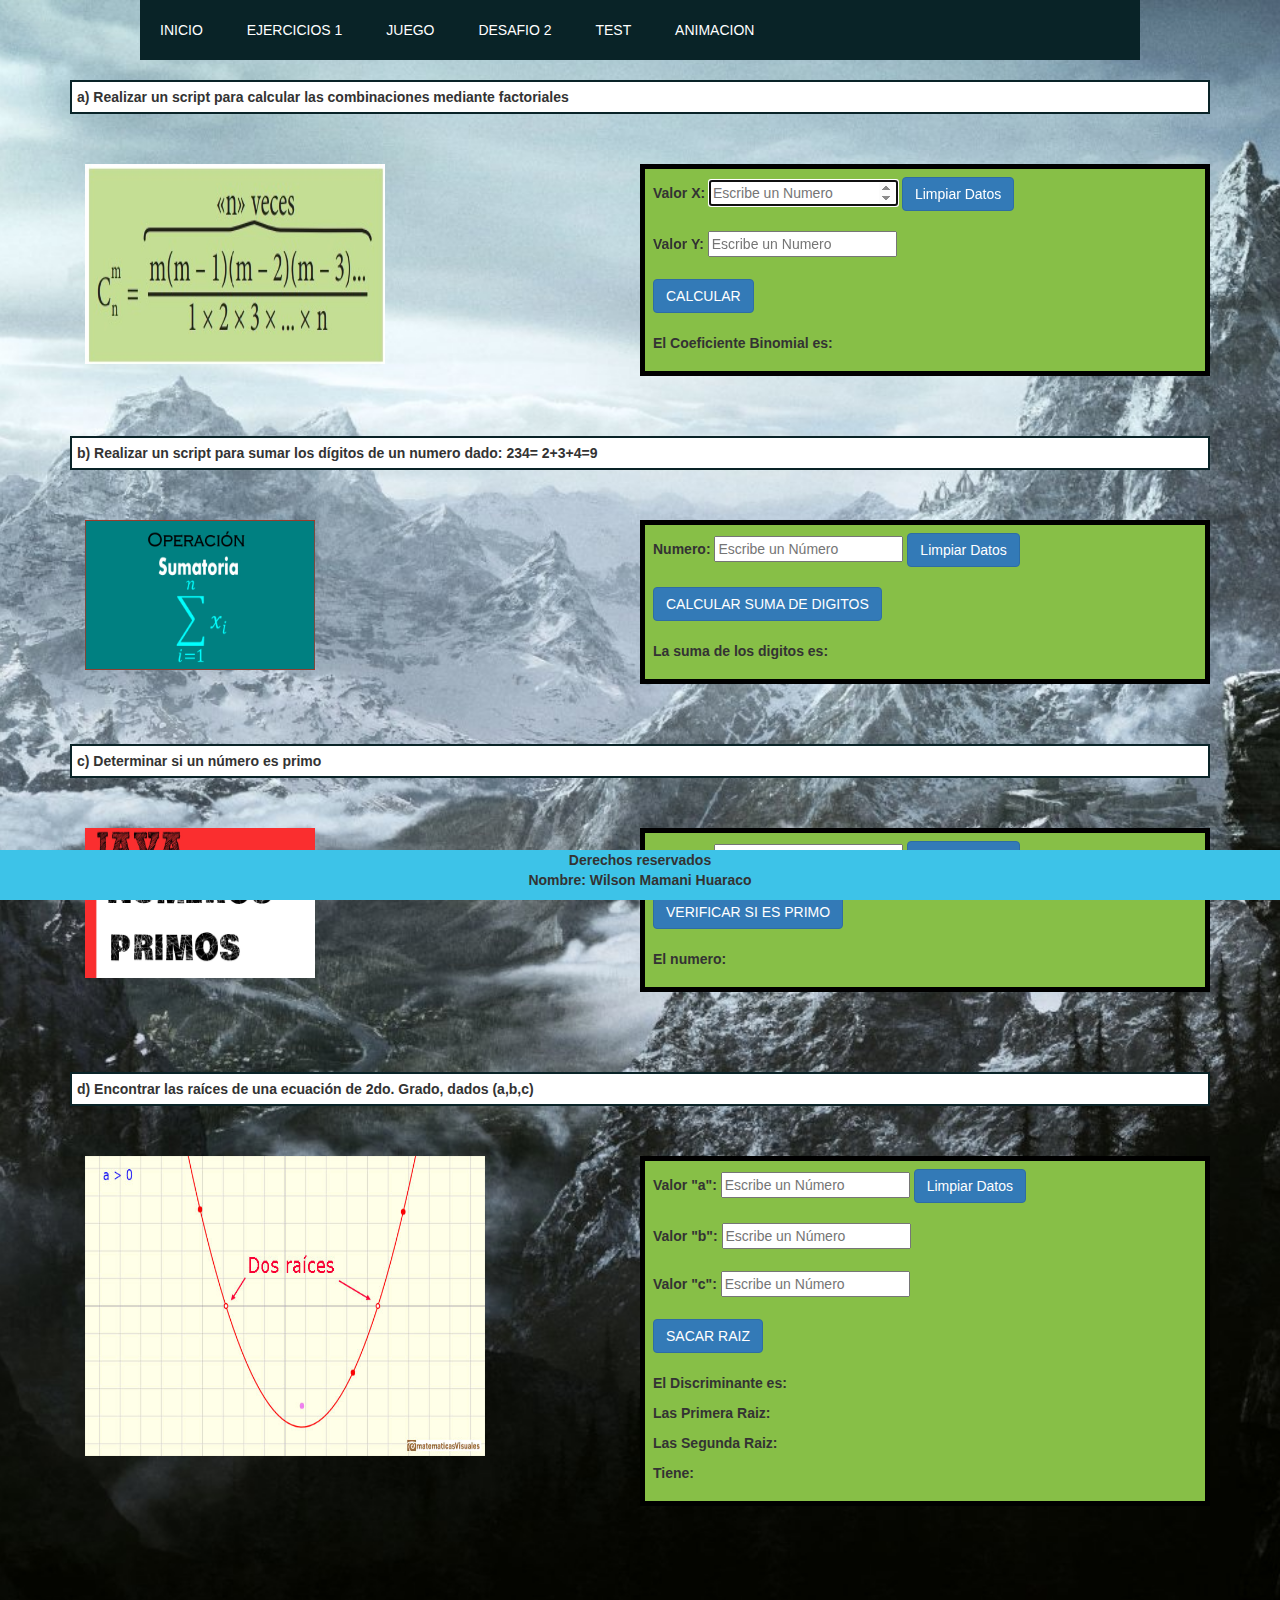
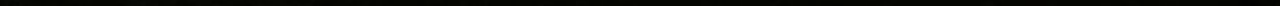
<file: Desafio.html>
﻿<!DOCTYPE html>
<html>
<head>
    <meta charset="utf-8" />
    <title>DESAFIO SEGUNDO</title>
    <meta name="viewport" content="width=device-width, user-scalable=no, initial-scale=1.0, maximum-scale=1.0,minimum-scale=1.0" />
    <link rel="stylesheet" href="css/bootstrap.min.css" />
    <link rel="stylesheet" type="text/css" href="estilos.css">
</head>
<body>
    <ul class="menu">
        <li><a href="index.html">INICIO</a></li>
        <li><a href="ejercicios.html">EJERCICIOS 1</a></li>
        <li><a href="juego.html">JUEGO</a></li>
        <li><a href="#">DESAFIO 2</a></li>
        <li><a href="test.html">TEST</a></li>
        <li><a href="animacion.html">ANIMACION</a></li>
    </ul>
    <br />
    <section class="container">
        <p class="titulo"><strong>a) Realizar un script para calcular las combinaciones mediante factoriales</strong></p>
        <br />
        <br />

        <div>
            <div class="col-md-6">
                <img src="incisoa.jpg" width="300" height="200" />
            </div>
            <div class="col-md-6 ventana10">
                <form id="formulario" name="" method="post">
                    <label>Valor X: </label>
                    <input type="number" name="" id="valorx" autofocus placeholder="Escribe un Numero" />
                    <button class="btn btn-primary" onclick="limpiar();">Limpiar Datos</button>
                    <br />
                    <br />

                    <label>Valor Y: </label>
                    <input type="number" name="" id="valory" placeholder="Escribe un Numero" />
                    <br />
                    <br />

                    <button class="btn btn-primary" type="button" onclick="coeficiente_binomial();">CALCULAR</button>
                    <br />
                    <br />

                    <p><strong>El Coeficiente Binomial es:   <span id="resultado"></span></strong></p>
                </form>
            </div>
        </div>
    </section>
    <br />
    <br />
    <br />

    <section class="container">

        <p class="titulo"><strong>b) Realizar un script para sumar los dígitos de un numero dado: 234= 2+3+4=9</strong></p>
        <br />
        <br />

        <div>
            <div class="col-md-6">
                <img src="incisob.jpg" width="230" height="150" />
            </div>
            <div class="col-md-6 ventana10">
                <form id="formulario" method="post">
                    <label>Numero:  </label>
                    <input type="number" id="numero" autofocus placeholder="Escribe un Número" />
                    <button class="btn btn-primary" onclick="limpiar2();">Limpiar Datos</button>
                    <br />
                    <br />

                    <button class="btn btn-primary" type="button" onclick="sumar();">CALCULAR SUMA DE DIGITOS</button>
                    <br />
                    <br />

                    <p><strong>La suma de los digitos es:    <span id="sumatoria"></span></strong></p>
                </form>
            </div>
        </div>
    </section>
    <br />
    <br />
    <br />

    <section class="container">
        <p class="titulo"><strong>c) Determinar si un número es primo</strong></p>
        <br />
        <br />

        <div>
            <div class="col-md-6">
                <img src="incisoc.jpg" width="230" height="150" />
            </div>
            <div class="col-md-6 ventana10">
                <form id="formulario" method="post">
                    <label>Numero:  </label>
                    <input type="number" id="primo" autofocus placeholder="Escribe un Número" />
                    <button class="btn btn-primary" onclick="limpiar2();">Limpiar Datos</button>
                    <br />
                    <br />

                    <button class="btn btn-primary" type="button" onclick="primos();">VERIFICAR SI ES PRIMO</button>
                    <br />
                    <br />

                    <p><strong>El numero:   <span id="esprimo"></span></strong></p>

                </form>
            </div>
        </div>
    </section>
    <br />
    <br />
    <br />

    <section class="foter">
        <div class="container">
            <p class="titulo"><strong>d) Encontrar las raíces de una ecuación de 2do. Grado, dados (a,b,c)</strong></p>
            <br />
            <br />
            <div>
                <div class="col-md-6">
                    <img src="incisod.jpg" width="400" height="300" />
                </div>
                <div class="col-md-6 ventana10">
                    <form id="formulario" method="post">
                        <label>Valor "a":  </label>
                        <input type="number" id="valor1" autofocus placeholder="Escribe un Número" />
                        <button class="btn btn-primary" onclick="limpiar2();">Limpiar Datos</button>
                        <br />
                        <br />

                        <label>Valor "b":  </label>
                        <input type="number" id="valor2" autofocus placeholder="Escribe un Número" />
                        <br />
                        <br />

                        <label>Valor "c":  </label>
                        <input type="number" id="valor3" autofocus placeholder="Escribe un Número" />
                        <br />
                        <br />


                        <button class="btn btn-primary" type="button" onclick="sacar_raiz();">SACAR RAIZ</button>
                        <br />
                        <br />

                        <p><strong>El Discriminante es:   <span id="discriminante"></span></strong></p>
                        <p><strong>Las Primera Raiz:   <span id="raices1"></span></strong></p>
                        <p><strong>Las Segunda Raiz:   <span id="raices2"></span></strong></p>
                        <p><strong>Tiene:   <span id="final"></span></strong></p>

                    </form>
                </div>
            </div>
        </div>
    </section>
    <footer>
        <p>
            <strong>Derechos reservados</strong><br />
            <strong>Nombre: Wilson Mamani Huaraco</strong>
        </p>
    </footer>

    <script type="text/javascript" src="script0.js"></script>

</body>
</html>
</file>
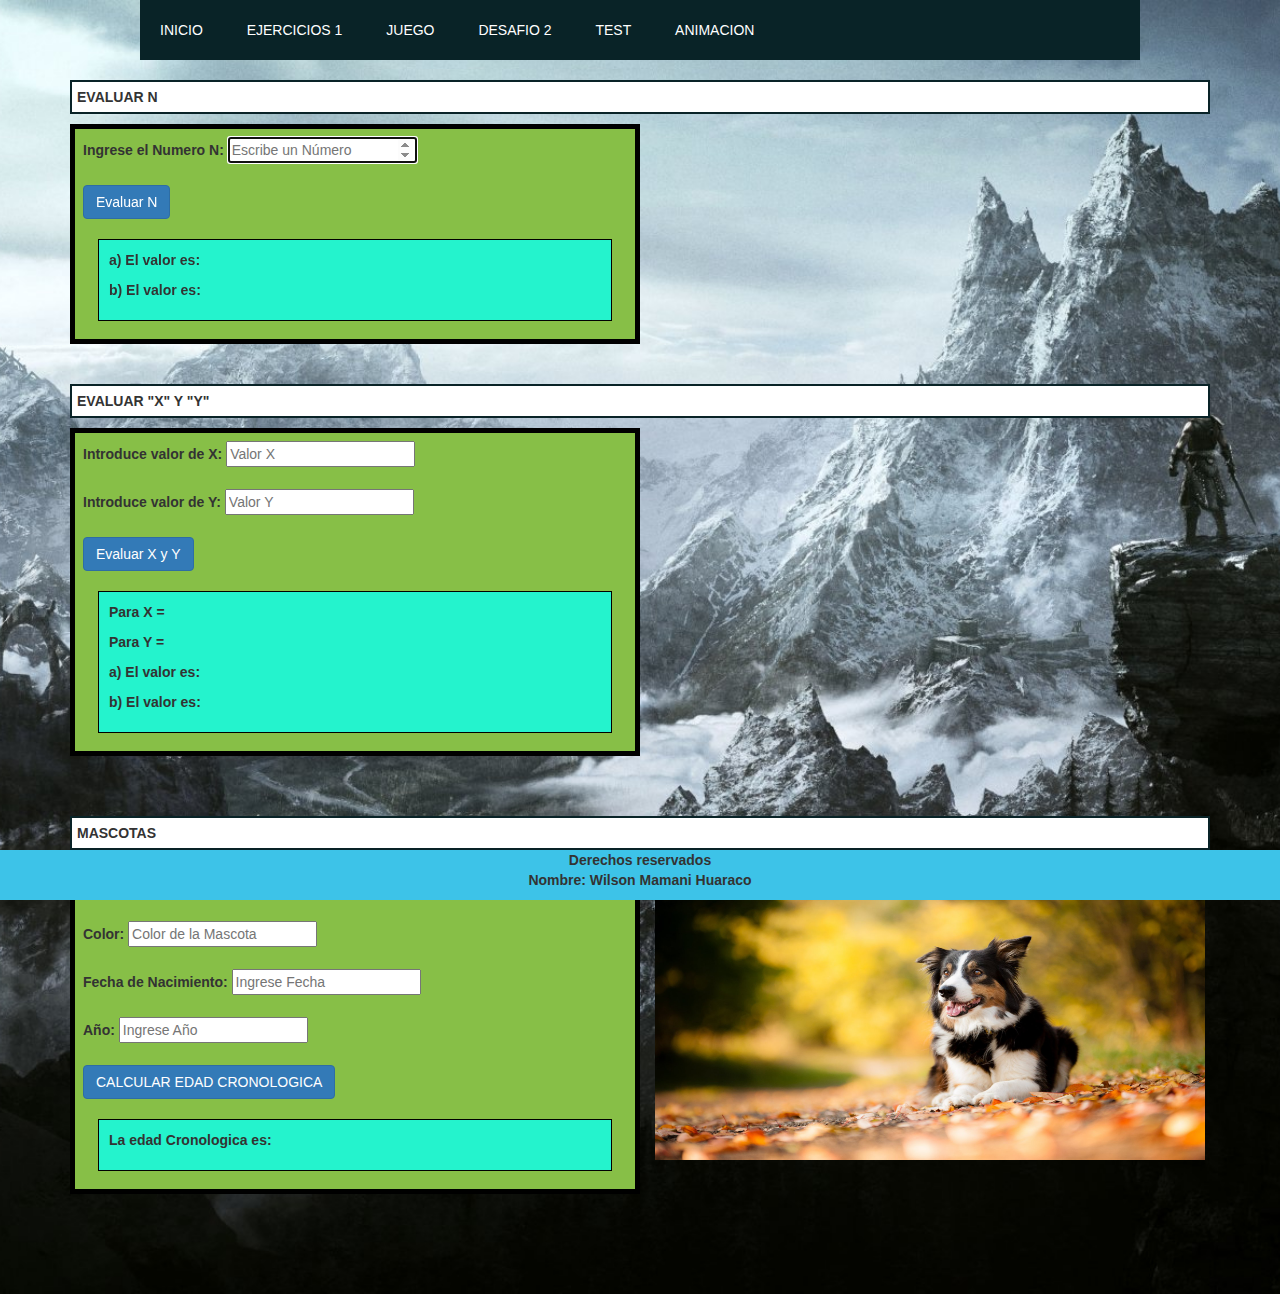
<file: ejercicios.html>
﻿<!DOCTYPE html>
<html>
<head>
    <meta charset="utf-8" />
    <title>Ejercicios 1</title>
    <meta name="viewport" content="width=device-width, user-scalable=no, initial-scale=1.0, maximum-scale=1.0,minimum-scale=1.0" />
    <link rel="stylesheet" href="css/bootstrap.min.css" />
    <link rel="stylesheet" type="text/css" href="estilos.css">
</head>
<body>
    <ul class="menu">
        <li><a href="index.html">INICIO</a></li>
        <li><a href="#">EJERCICIOS 1</a></li>
        <li><a href="juego.html">JUEGO</a></li>
        <li><a href="Desafio.html">DESAFIO 2</a></li>
        <li><a href="test.html">TEST</a></li>
        <li><a href="animacion.html">ANIMACION</a></li>
    </ul>
    <br />

    <section class="container">
        <p class=" titulo"><strong>EVALUAR N</strong></p>
        <div class="ventana10 col-md-6">
            <form id="formulario" method="post">
                <label>Ingrese el Numero N:   </label>
                <input type="number" id="numero10" autofocus placeholder="Escribe un Número" />
                <br />
                <br />

                <button class="btn btn-primary" type="button" onclick="EvaluarN();">Evaluar N</button>
                <br />
                <br />
                <div class="miniventana">
                    <p><strong>a) El valor es:  <span id="valora"></span></strong></p>
                    <p><strong>b) El valor es:   <span id="valorb"></span></strong></p>
                </div>
            </form>
        </div>
    </section>
    <br />
    <br />

    <section class="container">
        <p class="titulo"><strong>EVALUAR "X" Y "Y"</strong></p>
        <div class="ventana10 col-md-6">
            <form id="formulario" method="post">
                <label>Introduce valor de X:   </label>
                <input type="number" id="valorx1" autofocus placeholder="Valor X" />
                <br />
                <br />

                <label>Introduce valor de Y:   </label>
                <input type="number" id="valory1" autofocus placeholder="Valor Y" />
                <br />
                <br />

                <button class="btn btn-primary" type="button" onclick="EvaluarXY();">Evaluar X y Y</button>
                <br />
                <br />
                <div class="miniventana">
                    <p><strong>Para X =  <span id="valorx10"></span></strong></p>
                    <p><strong>Para Y =  <span id="valory10"></span></strong></p>
                    <p><strong>a) El valor es:  <span id="valorx2"></span></strong></p>
                    <p><strong>b) El valor es:   <span id="valory2"></span></strong></p>
                </div>

            </form>
        </div>
    </section>
    <br />
    <br />
    <section class="foter">
        <div class="container">
            <p class="titulo"><strong>MASCOTAS</strong></p>
            <div class="ventana10 col-md-6">
                <form id="formulario" method="post">
                    <label>Nombre:  </label>
                    <input type="text" id="" autofocus placeholder="Nombre de la Mascota" />
                    <br />
                    <br />

                    <label>Color:  </label>
                    <input type="text" id="" autofocus placeholder="Color de la Mascota" />
                    <br />
                    <br />

                    <label>Fecha de Nacimiento:  </label>
                    <input type="number" id="fecha" autofocus placeholder="Ingrese Fecha" />
                    <br />
                    <br />

                    <label>Año:  </label>
                    <input type="number" id="año" autofocus placeholder="Ingrese Año" />
                    <br />
                    <br />

                    <button class="btn btn-primary" type="button" onclick="Edad_cronologica();">CALCULAR EDAD CRONOLOGICA</button>
                    <br />
                    <br />
                    <div class="miniventana">
                        <p><strong>La edad Cronologica es:  <span id="edad"></span></strong></p>
                    </div>
                </form>
            </div>
            <div class="col-md-6">
                <img src="mascota.jpg" width="550" height="300" />
            </div>
        </div>

    </section>

    <footer>
        <p>
            <strong>Derechos reservados</strong><br />
            <strong>Nombre: Wilson Mamani Huaraco</strong>
        </p>
    </footer>

    <script type="text/javascript" src="script0.js"></script>



</body>
</html>
</file>
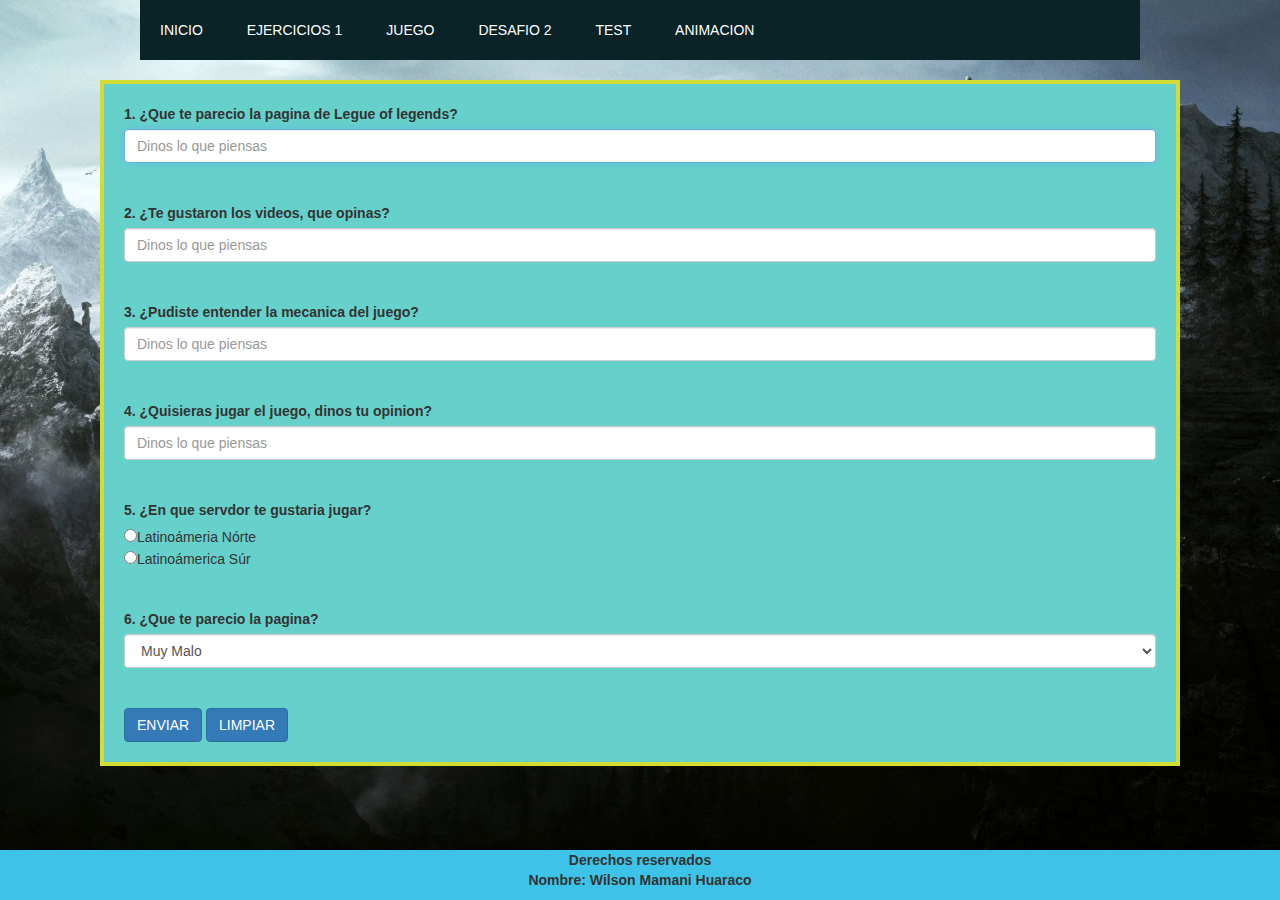
<file: test.html>
﻿<!DOCTYPE html>
<html>
<head>
    <meta charset="utf-8" />
    <title>TEST SEGUNDO PARCIAL</title>
    <meta name="viewport" content="width=device-width, user-scalable=no, initial-scale=1.0, maximum-scale=1.0,minimum-scale=1.0" />
    <link rel="stylesheet" href="css/bootstrap.min.css" />
    <link rel="stylesheet" type="text/css" href="estilos.css">
</head>
<body>
    <ul class="menu">
        <li><a href="index.html">INICIO</a></li>
        <li><a href="ejercicios.html">EJERCICIOS 1</a></li>
        <li><a href="juego.html">JUEGO</a></li>
        <li><a href="Desafio.html">DESAFIO 2</a></li>
        <li><a href="#">TEST</a></li>
        <li><a href="animacion.html">ANIMACION</a></li>
    </ul>

    <section class="container">
        <div class="test">
            <div>
                <form id="formulario" method="post">
                    <label><strong>1. ¿Que te parecio la pagina de Legue of legends?</strong></label><br />
                    <input type="text" class="form-control" id="" autofocus placeholder="Dinos lo que piensas" />
                    <br />
                    <br />

                    <label><strong>2. ¿Te gustaron los videos, que opinas?</strong></label><br />
                    <input type="text" class="form-control" id="" autofocus placeholder="Dinos lo que piensas" />
                    <br />
                    <br />

                    <label><strong>3. ¿Pudiste entender la mecanica del juego?</strong></label><br />
                    <input type="text" class="form-control" id="" autofocus placeholder="Dinos lo que piensas" />
                    <br />
                    <br />

                    <label><strong>4. ¿Quisieras jugar el juego, dinos tu opinion?</strong></label><br />
                    <input type="text" class="form-control" id="" autofocus placeholder="Dinos lo que piensas" />
                    <br />
                    <br />

                    <label><strong>5. ¿En que servdor te gustaria jugar?</strong></label><br />
                    <div>
                        <input type="radio" name="genero">Latinoámeria Nórte<br>
                        <input type="radio" name="genero">Latinoámerica Súr<br>
                    </div>
                    <br />
                    <br />

                    <label><strong>6. ¿Que te parecio la pagina?</strong></label>
                    <select class="form-control">
                        <option>Muy Malo</option>
                        <option>Bien</option>
                        <option>Muy bueno</option>
                        <option>Excelente</option>

                    </select>
                    <br />
                    <br />

                    <button class="btn btn-primary" type="button" onclick="">ENVIAR</button>
                    <button class="btn btn-primary" onclick="limpiar2();">LIMPIAR</button>


                </form>
            </div>

        </div>
    </section>

    <footer>
        <p>
            <strong>Derechos reservados</strong><br />
            <strong>Nombre: Wilson Mamani Huaraco</strong>
        </p>
    </footer>


</body>
</html>
</file>
<file: estilos.css>
﻿body {
    font-family: Arial, Helvetica;
    background-image: url(fondo.jpg);
    background-repeat: no-repeat;
    background-size: cover;
    background-position: center;
}


.menu {
    list-style: none;
    padding:0;
    background: #092327;
    width: 90%;
    max-width: 1000px;
    margin: auto;
}

.menu li a{
    text-decoration: none;
    color:white;
    padding: 20px;
    display: block;
}

.menu li {
    display: inline-block;
    text-align: center;
}

.menu li a:hover{
    background: #b6ff00;
    color: #092327;
}

.ventana {
    background:rgba(0,0,102,1);
    width:30%;
    color:rgba(255,255,255,1);
    font-family:Arial, Helvetica, sans-serif-serif;
    font-size:18px;
    text-align:center;
    padding: 33px;
    min-height:250px;
    border radius
}

footer{
    background-color:#3dc3e8;
    bottom:0;
    position: fixed;
    width:100%;
    height: 50px;
    text-align: center;
    
}

.ventana10 {
    background:#87bf47;
    padding: 8px;
    border: 5px solid #000000;

}

.titulo{
    background: white;
    padding:5px;
    border:2px solid #092327
}

.test {
    background: #66d1cb;
    padding:20px;
    border:4px solid #d1dd33;
    margin: 20px 30px 100px 30px;

}

.foter {
    margin: 20px 30px 100px 30px;
}

.miniventana {
    background:#24f3cd;
    padding:10px;
    border:1px solid #000000;
    margin:0px 15px 10px 15px;
}
</file>
